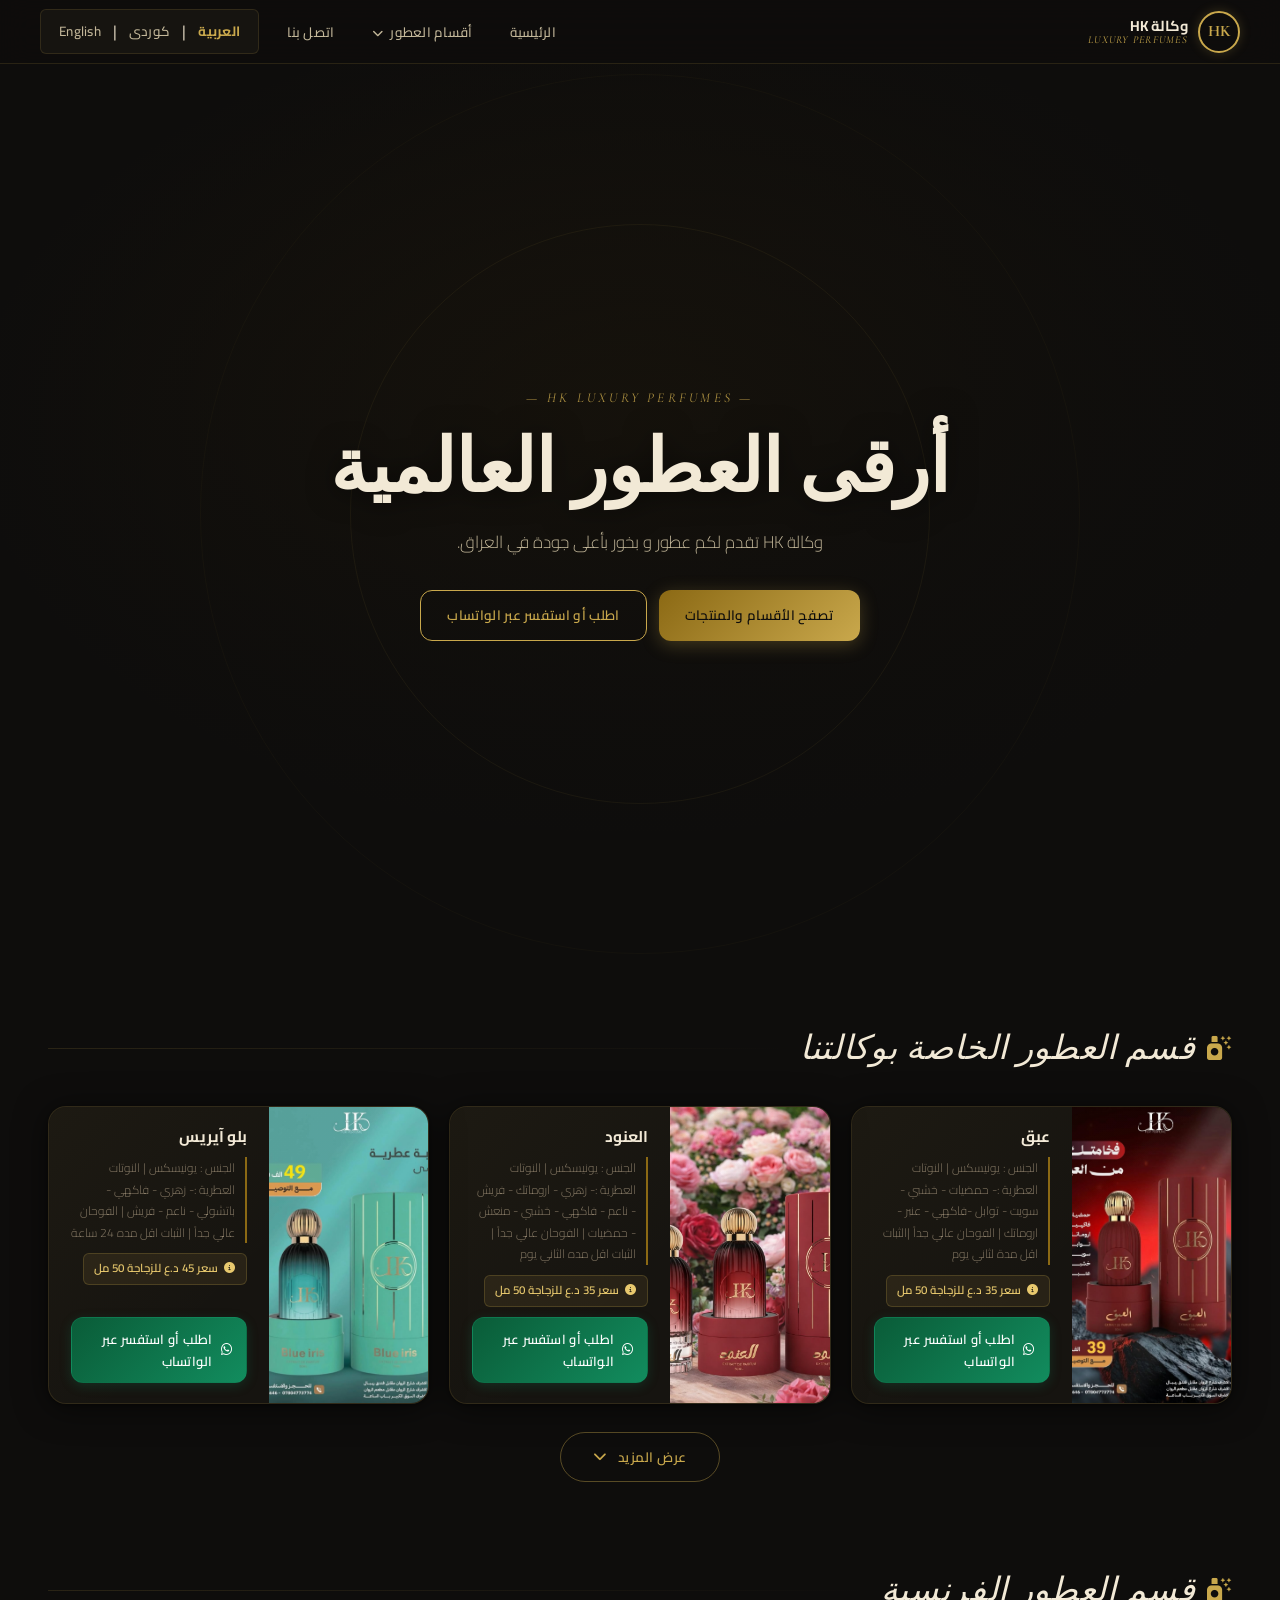
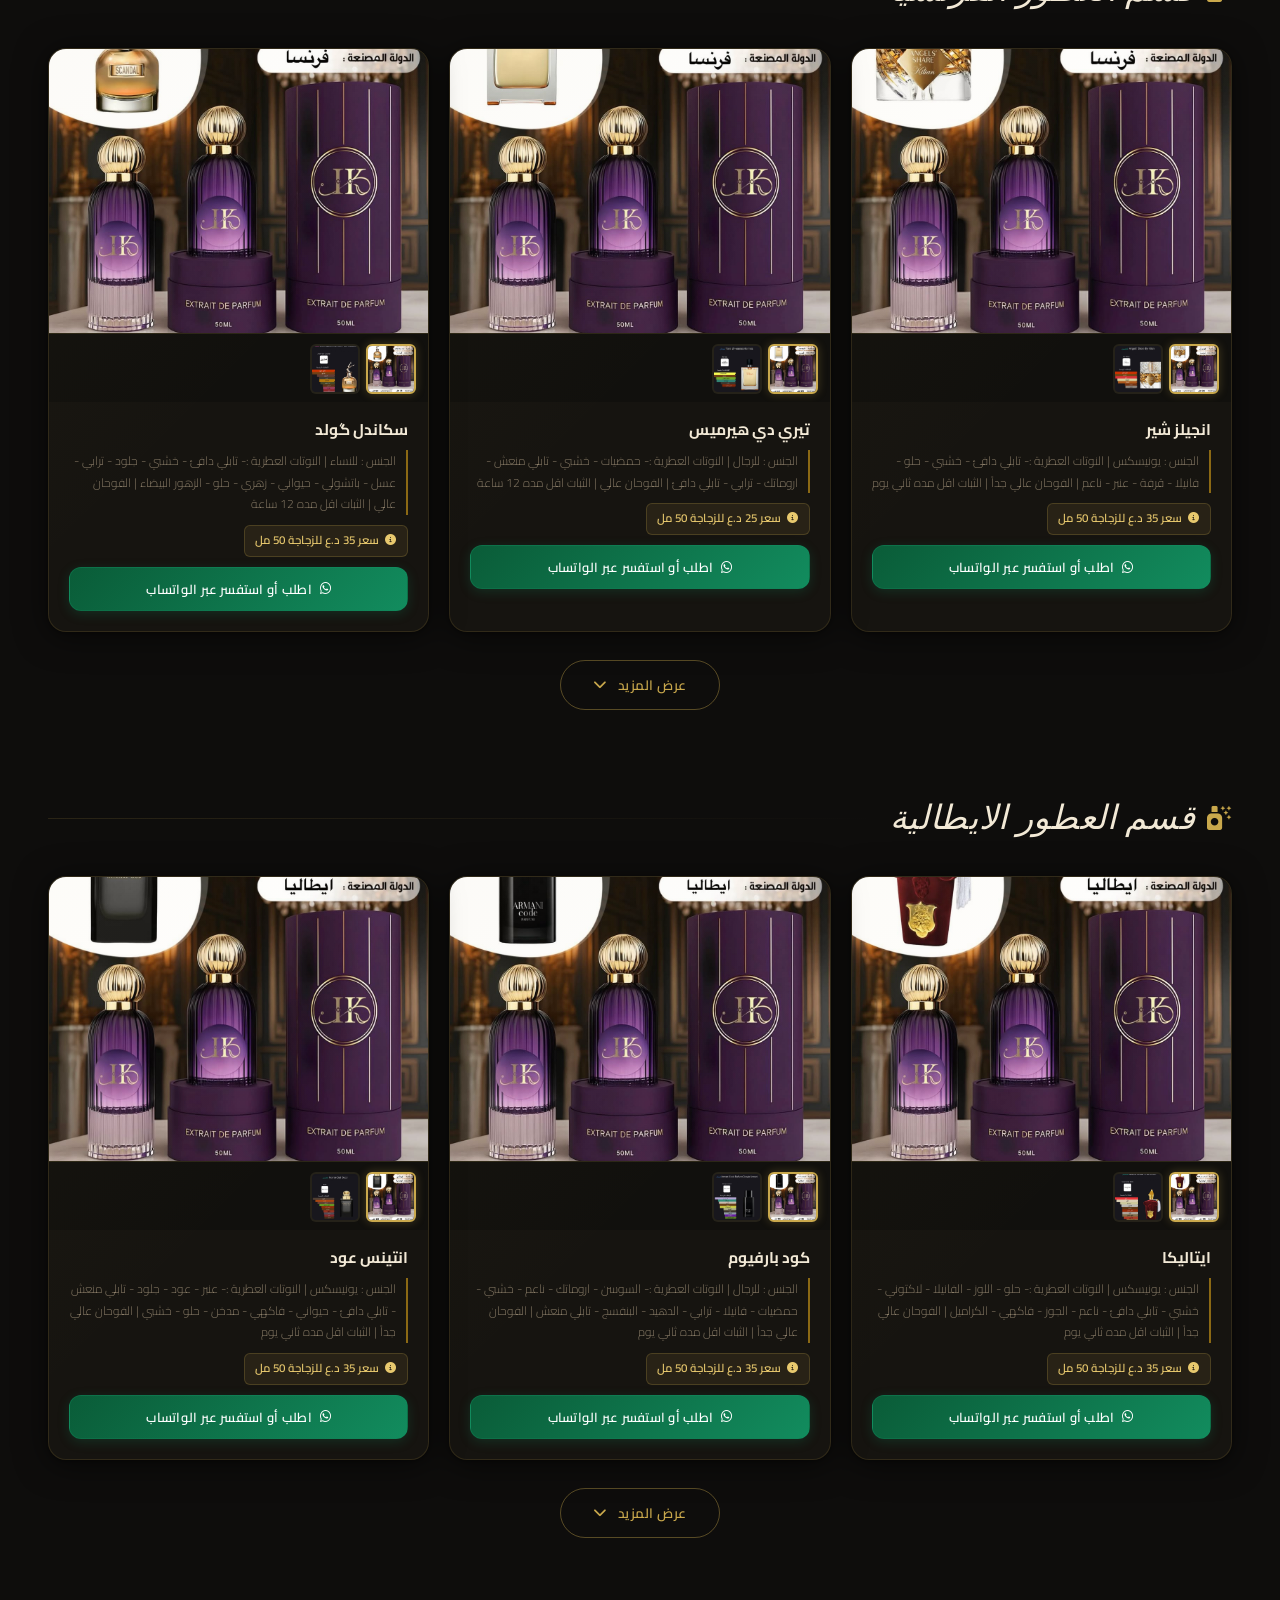
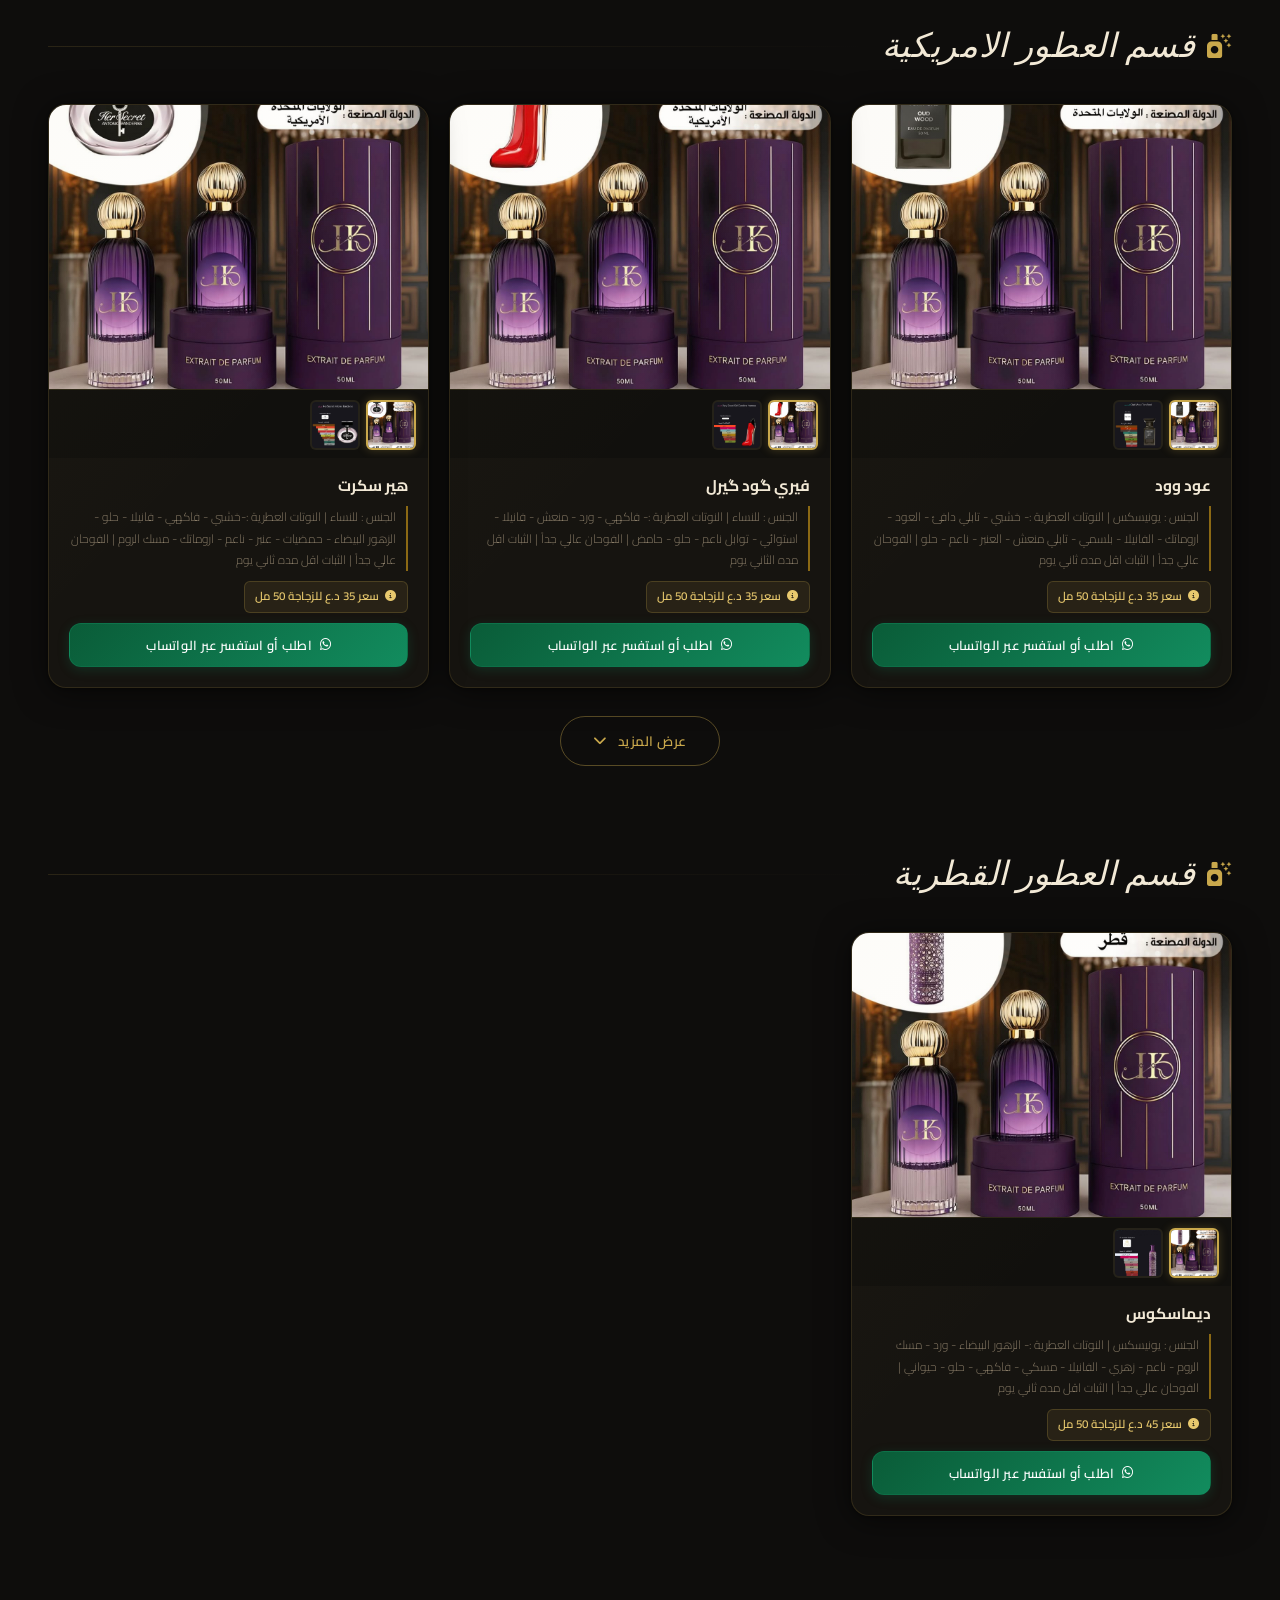
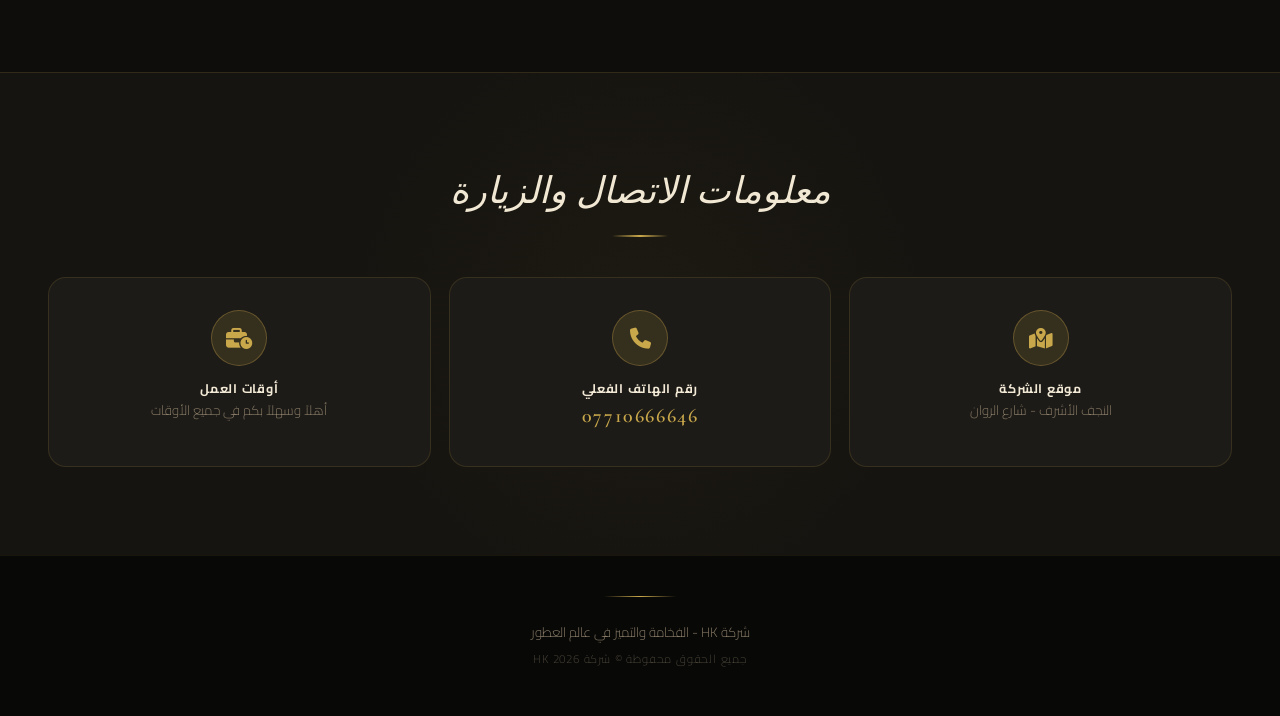
<file: index.html>
<!DOCTYPE html>
<html lang="ar" dir="rtl">
<head>
    <meta charset="UTF-8">
    <meta name="viewport" content="width=device-width, initial-scale=1.0">
    <title id="pageTitle">HK</title>

    <!-- ===== منع التخزين المؤقت للمتصفح ===== -->
    <meta http-equiv="Cache-Control" content="no-cache, no-store, must-revalidate">
    <meta http-equiv="Pragma" content="no-cache">
    <meta http-equiv="Expires" content="0">

    <link rel="stylesheet" href="css/index.css">
    <link rel="stylesheet" href="https://cdnjs.cloudflare.com/ajax/libs/font-awesome/6.4.0/css/all.min.css">

    <style>
        /* ======================================================
           INLINE OVERRIDES — تعريفات تكمّل ملف index.css
           ====================================================== */

        /* --- Lightbox --- */
        .image-modal {
            display: none;
            position: fixed;
            z-index: 9999;
            inset: 0;
            background: rgba(8,8,7,0.97);
            justify-content: center;
            align-items: center;
            animation: fadeIn 0.2s ease-in-out;
            backdrop-filter: blur(8px);
            -webkit-backdrop-filter: blur(8px);
        }
        .modal-img {
            max-width: 88%;
            max-height: 86vh;
            border-radius: 12px;
            box-shadow: 0 0 60px rgba(201,168,76,0.15), 0 0 120px rgba(0,0,0,0.8);
            animation: zoomIn 0.22s cubic-bezier(0.34,1.56,0.64,1);
            user-select: none;
            object-fit: contain;
        }
        .close-btn {
            position: absolute;
            top: 18px;
            inset-inline-end: 22px;
            font-size: 42px;
            color: #c9a84c;
            cursor: pointer;
            font-weight: 300;
            transition: 0.2s;
            z-index: 10000;
            line-height: 1;
            opacity: 0.78;
        }
        .close-btn:hover { opacity: 1; transform: scale(1.2) rotate(90deg); }
        .modal-arrow {
            position: absolute;
            top: 50%;
            transform: translateY(-50%);
            background: rgba(0,0,0,0.5);
            border: 1.5px solid rgba(201,168,76,0.28);
            color: #c9a84c;
            width: 48px; height: 48px;
            border-radius: 50%;
            display: none;
            align-items: center;
            justify-content: center;
            font-size: 18px;
            cursor: pointer;
            transition: 0.28s;
            z-index: 10000;
            backdrop-filter: blur(4px);
        }
        .modal-arrow:hover { background: #c9a84c; color: #000; border-color: #c9a84c; }
        .left-arrow  { left: 28px; }
        .right-arrow { right: 28px; }
        @keyframes fadeIn { from{opacity:0} to{opacity:1} }
        @keyframes zoomIn { from{transform:scale(0.82);opacity:0} to{transform:scale(1);opacity:1} }

        /* --- Dropdown (desktop) --- */
        .dropdown { position: relative; display: inline-block; }
        .dropdown-content {
            display: none;
            position: absolute;
            top: calc(100% + 10px);
            inset-inline-start: 0;
            background: #1d1b17;
            min-width: 240px;
            box-shadow: 0 12px 40px rgba(0,0,0,0.65), 0 0 0 1px rgba(201,168,76,0.08);
            z-index: 9999;
            border-radius: 12px;
            overflow: hidden;
            border: 1px solid rgba(201,168,76,0.15);
            animation: dropdownIn 0.18s cubic-bezier(0.4,0,0.2,1);
        }
        @keyframes dropdownIn { from{opacity:0;transform:translateY(-6px)} to{opacity:1;transform:translateY(0)} }
        .dropdown-content a {
            color: #ddd3be;
            padding: 11px 16px;
            text-decoration: none;
            display: flex;
            align-items: center;
            font-size: 13.5px;
            transition: 0.16s;
            border-bottom: 1px solid rgba(255,255,255,0.04);
            position: relative;
        }
        .dropdown-content a::before {
            content:'';
            position:absolute;
            inset-inline-start:0;
            top:20%; height:60%;
            width:2px;
            background:#c9a84c;
            border-radius:1px;
            opacity:0;
            transition:opacity 0.2s;
        }
        .dropdown-content a:hover {
            background: rgba(201,168,76,0.14);
            color: #e8c96e;
            padding-inline-start: 22px;
        }
        .dropdown-content a:hover::before { opacity:1; }
        .dropdown:hover .dropdown-content,
        .dropdown.active .dropdown-content { display: block; }

        /* --- Show More / Less --- */
        .products-grid:not(.expanded) .product-card:nth-child(n+4) { display: none; }
        .show-more-box { text-align:center; margin-top:28px; width:100%; }
        .btn-show-more {
            background: transparent;
            color: #c9a84c;
            border: 1.5px solid rgba(201,168,76,0.4);
            padding: 11px 32px;
            font-size: 13.5px;
            font-weight: 600;
            border-radius: 28px;
            cursor: pointer;
            transition: 0.28s;
            display: inline-flex;
            align-items: center;
            gap: 10px;
            font-family: 'Cairo', sans-serif;
            letter-spacing: 0.04em;
        }
        .btn-show-more:hover {
            background: rgba(201,168,76,0.14);
            border-color: #c9a84c;
            box-shadow: 0 0 20px rgba(201,168,76,0.18);
            transform: scale(1.04);
        }

        /* --- Single-image card (horizontal) --- */
        .product-card.single-image {
            display: flex;
            align-items: stretch;
            overflow: hidden;
        }
        [dir="rtl"] .product-card.single-image { flex-direction: row; }
        [dir="ltr"] .product-card.single-image { flex-direction: row-reverse; }
        .product-card.single-image .image-box {
            flex: 0 0 42%;
            max-width: 42%;
            min-height: 220px;
            overflow: hidden;
            position: relative;
        }
        .product-card.single-image .image-box .main-product-img {
            width: 100%; height: 100%;
            object-fit: cover;
            border-radius: 0;
            transition: transform 0.5s cubic-bezier(0.4,0,0.2,1);
        }
        .product-card.single-image:hover .image-box .main-product-img { transform: scale(1.07); }
        .product-card.single-image .card-details {
            flex: 1;
            display: flex;
            flex-direction: column;
            justify-content: center;
            padding: 20px 22px;
            gap: 10px;
            min-width: 0;
        }

        /* --- Multi-image card (vertical) --- */
        .product-card.multi-image { flex-direction: column; }
        .product-card.multi-image .image-box { width:100%; overflow:hidden; position:relative; }
        .product-card.multi-image .image-box .main-product-img {
            width:100%;
            aspect-ratio: 4/3;
            object-fit: cover;
            border-radius: 0;
            transition: transform 0.5s cubic-bezier(0.4,0,0.2,1);
        }
        .product-card.multi-image:hover .image-box .main-product-img { transform: scale(1.04); }
        .product-card.multi-image .card-details { padding: 18px 20px 20px; display:flex; flex-direction:column; gap:10px; }

        /* --- Thumbnails --- */
        .thumbnails-grid {
            display: flex; flex-wrap: wrap; gap: 6px;
            padding: 10px 12px 8px;
            background: rgba(0,0,0,0.22);
            border-top: 1px solid rgba(201,168,76,0.15);
        }
        .thumb-img {
            width:50px; height:50px;
            object-fit:cover;
            border-radius:6px;
            border:2px solid transparent;
            cursor:pointer;
            transition:0.16s;
        }
        .thumb-img:hover, .thumb-img.active-thumb {
            border-color:#c9a84c;
            box-shadow:0 0 10px rgba(201,168,76,0.28);
        }
        .image-box img { cursor:pointer; }

        /* --- Mobile: 768px --- */
        @media (max-width: 768px) {
            .modal-arrow { width:38px; height:38px; font-size:15px; }
            .left-arrow  { left:10px; }
            .right-arrow { right:10px; }
            .modal-img   { max-width:94%; max-height:82vh; }

            .product-card.single-image { flex-direction: column !important; }
            .product-card.single-image .image-box {
                flex:unset; max-width:100%; width:100%;
                min-height:180px; max-height:220px;
            }
            .product-card.single-image .card-details { padding:16px 14px; }
        }

        /* --- Mobile: 540px (contact cards horizontal) --- */
        @media (max-width: 540px) {
            .contact-card {
                flex-direction: row !important;
                text-align: start !important;
                padding: 1.1rem 1.2rem !important;
                gap: 16px !important;
                align-items: center !important;
            }
            .contact-card .icon-box { flex-shrink:0; width:46px!important; height:46px!important; font-size:18px!important; }
            .contact-card h3 { font-size:11.5px!important; margin-bottom:2px; }
            .contact-card p  { font-size:13px!important; }
            .contact-card .phone-num { font-size:1.1rem!important; }
        }
    </style>
</head>

<body>

<!-- ========== NAVBAR ========== -->
<nav class="navbar" id="mainNav">
    <div class="nav-container">

        <div class="logo">
            <span class="logo-circle">HK</span>
            <div class="logo-text">
                <span class="brand-name">وكالة HK</span>
                <span class="brand-sub">Luxury Perfumes</span>
            </div>
        </div>

        <!-- Desktop nav links (hidden on mobile via CSS) -->
        <ul class="nav-links">
            <li><a href="#home" id="homeLink">الرئيسية</a></li>

            <li class="dropdown" id="navDropdown">
                <a href="#products" id="productsLink" onclick="toggleDropdown(event)">
                    أقسام العطور
                    <i class="fa-solid fa-chevron-down" style="font-size:10px; margin-inline-start:4px;"></i>
                </a>
                <div class="dropdown-content" id="dropdownContent"></div>
            </li>

            <li><a href="#contact" id="contactLink">اتصل بنا</a></li>

            <li class="lang-switcher" id="langSwitcher"></li>
        </ul>

        <!-- Hamburger button (mobile only) -->
        <button class="hamburger" id="hamburgerBtn" aria-label="القائمة" aria-expanded="false">
            <span></span>
            <span></span>
            <span></span>
        </button>

    </div>
</nav>

<!-- Mobile Drawer -->
<div class="mobile-drawer" id="mobileDrawer" role="dialog" aria-modal="true">
    <div class="drawer-backdrop" id="drawerBackdrop"></div>
    <div class="drawer-panel" id="drawerPanel">
        <a href="#home"     id="drawerHome"><i class="fa-solid fa-house"></i> <span>الرئيسية</span></a>
        <a href="#products" id="drawerProducts"><i class="fa-solid fa-spray-can-sparkles"></i> <span>أقسام العطور</span></a>
        <a href="#contact"  id="drawerContact"><i class="fa-solid fa-phone"></i> <span>اتصل بنا</span></a>
        <div class="drawer-divider"></div>
        <div class="drawer-lang" id="drawerLang"></div>
    </div>
</div>

<!-- ========== HERO ========== -->
<header id="home" class="hero-section">
    <div class="hero-overlay"></div>
    <div class="hero-content">
        <h1 id="heroTitle">أرقى العطور العالمية</h1>
        <p id="heroSub">وكالة HK تقدم لكم عطور و بخور بأعلى جودة في العراق.</p>
        <div class="hero-buttons">
            <a href="#products" class="btn-primary" id="btnBrowse">تصفح الأقسام والمنتجات</a>
            <a href="#"         class="btn-primary" id="btnOrder">اطلب أو استفسر عبر الواتساب</a>
        </div>
    </div>
</header>

<!-- ========== المنتجات ========== -->
<main class="container" id="products">
    <div id="sectionsContainer"></div>
</main>

<!-- ========== الاتصال ========== -->
<section id="contact" class="contact-section">
    <div class="container">
        <h2 class="contact-title" id="contactTitle">معلومات الاتصال والزيارة</h2>
        <span class="gold-line"></span>

        <div class="contact-grid">
            <div class="contact-card">
                <div class="icon-box"><i class="fa-solid fa-map-location-dot"></i></div>
                <div>
                    <h3 id="addressLabel">موقع الشركة</h3>
                    <p id="officeLocation">النجف الأشرف - شارع الروان</p>
                </div>
            </div>

            <div class="contact-card">
                <div class="icon-box"><i class="fa-solid fa-phone"></i></div>
                <div>
                    <h3 id="phoneLabel">رقم الهاتف الفعلي</h3>
                    <p class="phone-num" id="officePhone">07710666646</p>
                </div>
            </div>

            <div class="contact-card">
                <div class="icon-box"><i class="fa-solid fa-business-time"></i></div>
                <div>
                    <h3 id="hoursLabel">أوقات العمل</h3>
                    <p id="hoursVal">أهلاً وسهلاً بكم في جميع الأوقات</p>
                </div>
            </div>
        </div>
    </div>
</section>

<!-- ========== FOOTER ========== -->
<footer class="main-footer">
    <p id="footerText">شركة HK - الفخامة والتميز في عالم العطور</p>
    <p class="copyright">جميع الحقوق محفوظة © شركة HK 2026</p>
</footer>

<!-- ========== IMAGE MODAL ========== -->
<div id="imageModal" class="image-modal">
    <span class="close-btn" id="closeModalBtn">&times;</span>
    <button id="modalPrevBtn" class="modal-arrow left-arrow"><i class="fa-solid fa-chevron-left"></i></button>
    <img class="modal-img" id="modalImg" alt="معاينة الصورة">
    <button id="modalNextBtn" class="modal-arrow right-arrow"><i class="fa-solid fa-chevron-right"></i></button>
</div>


<!-- ========== JavaScript: Lightbox + Dropdown + Show More ========== -->
<script>
/* ── Modal ── */
let currentModalImages = [];
let currentModalIndex  = 0;

function updateModalView() {
    document.getElementById("modalImg").src = currentModalImages[currentModalIndex];
    const multi = currentModalImages.length > 1;
    document.getElementById("modalPrevBtn").style.display = multi ? "flex" : "none";
    document.getElementById("modalNextBtn").style.display = multi ? "flex" : "none";
}

function navModalImage(dir) {
    currentModalIndex = (currentModalIndex + dir + currentModalImages.length) % currentModalImages.length;
    const img = document.getElementById("modalImg");
    img.style.animation = 'none'; img.offsetHeight;
    img.style.animation = 'zoomIn 0.2s ease-in-out';
    updateModalView();
}

function closeImage() {
    document.getElementById("imageModal").style.display = "none";
    document.body.style.overflow = '';
}

/* ── Dropdown ── */
function toggleDropdown(e) {
    e.preventDefault(); e.stopPropagation();
    document.getElementById("navDropdown").classList.toggle("active");
}
function closeDropdown() {
    document.getElementById("navDropdown").classList.remove("active");
}

/* ── Delegated events ── */
document.addEventListener('click', function(e) {
    /* Thumbnail click */
    if (e.target.classList.contains('thumb-img')) {
        const card = e.target.closest('.product-card');
        if (card) {
            card.querySelector('.main-product-img').src = e.target.src;
            card.querySelectorAll('.thumb-img').forEach(t => t.classList.remove('active-thumb'));
            e.target.classList.add('active-thumb');
        }
    }

    /* Open lightbox */
    if (e.target.classList.contains('main-product-img')) {
        const card  = e.target.closest('.product-card');
        const thumbs = card.querySelectorAll('.thumb-img');
        currentModalImages = thumbs.length > 0
            ? Array.from(thumbs).map(t => t.src)
            : [e.target.src];
        currentModalIndex = currentModalImages.indexOf(e.target.src);
        if (currentModalIndex === -1) currentModalIndex = 0;
        updateModalView();
        document.getElementById("imageModal").style.display = "flex";
        document.body.style.overflow = 'hidden';
    }

    /* Show more / less */
    const btn = e.target.classList.contains('btn-show-more')
        ? e.target : e.target.closest('.btn-show-more');
    if (btn) {
        const grid = btn.closest('.decor-section')?.querySelector('.products-grid');
        if (!grid) return;
        grid.classList.toggle('expanded');
        const lang = document.documentElement.lang;
        const isAr = lang === 'ar', isKu = lang === 'ku';
        btn.innerHTML = grid.classList.contains('expanded')
            ? (isAr ? 'عرض أقل' : isKu ? 'بینینی کەمتر' : 'Show Less') + ' <i class="fa-solid fa-chevron-up"></i>'
            : (isAr ? 'عرض المزيد' : isKu ? 'بینینی زیاتر' : 'Show More') + ' <i class="fa-solid fa-chevron-down"></i>';
        if (!grid.classList.contains('expanded'))
            btn.closest('.decor-section').scrollIntoView({ behavior: 'smooth' });
    }

    /* Close dropdown */
    const dd = document.getElementById("navDropdown");
    if (dd && !dd.contains(e.target)) dd.classList.remove("active");
});

/* ── Modal events ── */
document.getElementById("closeModalBtn").addEventListener("click", closeImage);
document.getElementById("imageModal").addEventListener("click", e => { if (e.target === e.currentTarget) closeImage(); });
document.getElementById("modalPrevBtn").addEventListener("click", () => navModalImage(-1));
document.getElementById("modalNextBtn").addEventListener("click", () => navModalImage(1));
document.addEventListener('keydown', e => {
    const m = document.getElementById("imageModal");
    if (m?.style.display === "flex") {
        if (e.key === "ArrowLeft")  navModalImage(-1);
        if (e.key === "ArrowRight") navModalImage(1);
        if (e.key === "Escape")     closeImage();
    }
});

/* ── Touch swipe for modal ── */
(function () {
    const modal = document.getElementById("imageModal");
    let sx = 0;
    modal.addEventListener('touchstart', e => { sx = e.changedTouches[0].screenX; }, { passive: true });
    modal.addEventListener('touchend',   e => {
        const diff = sx - e.changedTouches[0].screenX;
        if (Math.abs(diff) >= 30) navModalImage(diff > 0 ? 1 : -1);
    }, { passive: true });
})();
</script>

<!-- ملف البيانات الرئيسي -->
<!-- ⚠️ عند تعديل js/index.js، قم بزيادة رقم الإصدارة (v=1 → v=2 ...) -->
<script src="js/index.js?v=1"></script>

<!-- ========== Hamburger + Drawer + Scroll Shrink + WhatsApp + Version Check ========== -->
<script>
(function () {
    /* ── كشف الإصدارة الجديدة (إجبار الزوار القدامى على التحديث) ── */
    const appVersion = "1";   // غيّره مع كل تحديث لـ index.js
    if (localStorage.getItem("hk_app_version") !== appVersion) {
        localStorage.setItem("hk_app_version", appVersion);
        window.location.reload(true);
    }

    /* ── Hamburger ── */
    const btn      = document.getElementById('hamburgerBtn');
    const drawer   = document.getElementById('mobileDrawer');
    const backdrop = document.getElementById('drawerBackdrop');
    const nav      = document.getElementById('mainNav');

    function openDrawer() {
        btn.classList.add('is-open');
        drawer.classList.add('is-open');
        document.body.classList.add('menu-open');
        btn.setAttribute('aria-expanded', 'true');
    }
    function closeDrawer() {
        btn.classList.remove('is-open');
        drawer.classList.remove('is-open');
        document.body.classList.remove('menu-open');
        btn.setAttribute('aria-expanded', 'false');
    }

    btn.addEventListener('click', e => {
        e.stopPropagation();
        drawer.classList.contains('is-open') ? closeDrawer() : openDrawer();
    });
    backdrop.addEventListener('click', closeDrawer);
    document.getElementById('drawerPanel').addEventListener('click', e => {
        if (e.target.tagName === 'A' || e.target.closest('a')) closeDrawer();
    });
    document.addEventListener('keydown', e => { if (e.key === 'Escape') closeDrawer(); });

    /* ── Scroll shrink ── */
    window.addEventListener('scroll', () => {
        nav.classList.toggle('scrolled', window.scrollY > 40);
    }, { passive: true });

    /* ── Sync drawer text after index.js fills content ── */
    document.addEventListener('DOMContentLoaded', function () {
        setTimeout(function () {
            const lang = document.documentElement.lang || 'ar';
            if (typeof multilingualData === 'undefined') return;
            const c = multilingualData[lang];
            if (!c) return;

            const dHome     = document.getElementById('drawerHome');
            const dProducts = document.getElementById('drawerProducts');
            const dContact  = document.getElementById('drawerContact');
            const dLang     = document.getElementById('drawerLang');

            if (dHome)     dHome.querySelector('span').textContent     = c.home;
            if (dProducts) dProducts.querySelector('span').textContent = c.products;
            if (dContact)  dContact.querySelector('span').textContent  = c.contact;

            if (dLang) {
                const langs = [
                    { code:'ar', label:'العربية' },
                    { code:'ku', label:'کوردی'   },
                    { code:'en', label:'English'  }
                ];
                dLang.innerHTML = '';
                langs.forEach(l => {
                    const a = document.createElement('a');
                    a.href = '?lang=' + l.code;
                    a.textContent = l.label;
                    if (l.code === lang) a.classList.add('active-lang');
                    a.addEventListener('click', e => {
                        e.preventDefault();
                        if (typeof changeLanguage === 'function') changeLanguage(l.code);
                    });
                    dLang.appendChild(a);
                });
            }
        }, 0);
    });

    /* ── Scroll restore + WhatsApp ── */
    history.scrollRestoration = 'manual';
    window.addEventListener('load', () => window.scrollTo(0, 0));

    document.addEventListener('DOMContentLoaded', function () {
        const phone  = '07710666646';
        const btnOrd = document.getElementById('btnOrder');
        if (btnOrd) btnOrd.href = 'https://wa.me/964' + phone.slice(1);
    });
})();
</script>

</body>
</html>
</file>
<file: css/index.css>
/* ================================================================
   HK PERFUMES — index.css  (Mobile-First Responsive Rebuild)
   ================================================================ */

@import url('https://fonts.googleapis.com/css2?family=Cormorant+Garamond:ital,wght@0,300;0,400;0,600;0,700;1,300;1,400&family=Cairo:wght@300;400;500;600;700&display=swap');

/* ============================================================
   DESIGN TOKENS
   ============================================================ */
:root {
  --clr-bg:           #0e0d0c;
  --clr-surface:      #161410;
  --clr-surface-2:    #1d1b17;
  --clr-surface-3:    #252219;
  --clr-gold:         #c9a84c;
  --clr-gold-light:   #e8c96e;
  --clr-gold-dark:    #8b6914;
  --clr-gold-muted:   rgba(201,168,76,0.14);
  --clr-amber:        #b07d2a;
  --clr-cream:        #f2e9d6;
  --clr-cream-dim:    #c4b89a;
  --clr-text:         #ddd3be;
  --clr-text-muted:   #8a7d68;
  --clr-border:       rgba(201,168,76,0.15);
  --clr-border-hover: rgba(201,168,76,0.50);

  --font-display: 'Cormorant Garamond', 'Georgia', serif;
  --font-body:    'Cairo', 'Segoe UI', sans-serif;

  --radius-sm: 6px;
  --radius-md: 12px;
  --radius-lg: 18px;
  --radius-xl: 28px;

  --shadow-card:    0 4px 32px rgba(0,0,0,0.55), 0 1px 4px rgba(0,0,0,0.4);
  --shadow-glow:    0 0 24px rgba(201,168,76,0.14);
  --shadow-glow-lg: 0 0 60px rgba(201,168,76,0.20);

  --transition:      all 0.28s cubic-bezier(0.4,0,0.2,1);
  --transition-fast: all 0.16s cubic-bezier(0.4,0,0.2,1);

  /* Navbar height tokens — easy to change in one place */
  --nav-h:        64px;
  --nav-h-scroll: 56px;
}


/* ============================================================
   RESET & BASE
   ============================================================ */
*, *::before, *::after { box-sizing: border-box; margin: 0; padding: 0; }

html { scroll-behavior: smooth; font-size: 16px; }

body {
  background-color: var(--clr-bg);
  color: var(--clr-text);
  font-family: var(--font-body);
  font-weight: 400;
  line-height: 1.7;
  overflow-x: hidden;
  -webkit-font-smoothing: antialiased;
  -moz-osx-font-smoothing: grayscale;
}

/* Grain overlay */
body::before {
  content: '';
  position: fixed;
  inset: 0;
  background-image: url("data:image/svg+xml,%3Csvg xmlns='http://www.w3.org/2000/svg' width='300' height='300'%3E%3Cfilter id='n'%3E%3CfeTurbulence type='fractalNoise' baseFrequency='0.85' numOctaves='4' stitchTiles='stitch'/%3E%3CfeColorMatrix type='saturate' values='0'/%3E%3C/filter%3E%3Crect width='300' height='300' filter='url(%23n)' opacity='0.035'/%3E%3C/svg%3E");
  pointer-events: none;
  z-index: 0;
  opacity: 0.55;
}

img  { max-width: 100%; display: block; }
a    { color: inherit; text-decoration: none; }
ul   { list-style: none; }

/* Prevent body scroll when mobile menu is open */
body.menu-open { overflow: hidden; }


/* ============================================================
   SCROLLBAR
   ============================================================ */
::-webkit-scrollbar              { width: 5px; }
::-webkit-scrollbar-track        { background: var(--clr-bg); }
::-webkit-scrollbar-thumb        { background: var(--clr-gold-dark); border-radius: 3px; }
::-webkit-scrollbar-thumb:hover  { background: var(--clr-gold); }


/* ============================================================
   UTILITY
   ============================================================ */
.container {
  max-width: 1280px;
  margin-inline: auto;
  padding-inline: clamp(1rem, 5vw, 3rem);
}

.gold-line {
  display: block;
  width: 56px;
  height: 2px;
  background: linear-gradient(90deg, transparent, var(--clr-gold), transparent);
  margin: 0 auto 1.5rem;
}


/* ============================================================
   INTRO SPLASH — "HK" Gold Reveal on Page Load
   Pure CSS, no JS required: shows once, then fades itself out
   and stops blocking clicks automatically.
   ============================================================ */
.intro-splash {
  position: fixed;
  inset: 0;
  z-index: 10000;
  display: flex;
  align-items: center;
  justify-content: center;
  background: var(--clr-bg);
  animation: introHide 0.55s ease 5s forwards;
}

.intro-splash-inner {
  display: flex;
  flex-direction: column;
  align-items: center;
  animation: introTextIn 0.6s cubic-bezier(0.4,0,0.2,1) both;
}

.intro-splash-text {
  font-family: var(--font-display);
  font-size: clamp(3.2rem, 16vw, 6.5rem);
  font-weight: 700;
  letter-spacing: 0.06em;
  color: var(--clr-gold-light);
  text-shadow: 0 0 50px rgba(201,168,76,0.45), 0 0 18px rgba(201,168,76,0.55);
  line-height: 1;
}

.intro-splash-line {
  display: block;
  width: 0;
  height: 1.5px;
  margin-top: 14px;
  background: linear-gradient(90deg, transparent, var(--clr-gold), transparent);
  animation: introLineGrow 0.4s ease 0.35s forwards;
}

@keyframes introTextIn {
  from { opacity: 0; transform: scale(0.85); letter-spacing: 0.3em; }
  to   { opacity: 1; transform: scale(1); letter-spacing: 0.06em; }
}

@keyframes introLineGrow {
  to { width: 90px; }
}

@keyframes introHide {
  to { opacity: 0; visibility: hidden; }
}


/* ============================================================
   NAVBAR
   ============================================================ */
.navbar {
  position: sticky;
  top: 0;
  z-index: 1000;
  height: var(--nav-h);
  background: rgba(14,13,12,0.94);
  backdrop-filter: blur(16px) saturate(1.8);
  -webkit-backdrop-filter: blur(16px) saturate(1.8);
  border-bottom: 1px solid var(--clr-border);
  transition: height 0.3s ease, box-shadow 0.3s ease;
}

.navbar.scrolled {
  height: var(--nav-h-scroll);
  box-shadow: 0 4px 30px rgba(0,0,0,0.55);
}

.nav-container {
  display: flex;
  align-items: center;
  justify-content: space-between;
  height: 100%;
  padding-inline: clamp(1rem, 4vw, 2.5rem);
  max-width: 1280px;
  margin-inline: auto;
  gap: 12px;
}

/* ── Logo ── */
.logo {
  display: flex;
  align-items: center;
  gap: 10px;
  flex-shrink: 0;
  cursor: default;
  z-index: 1101;
}

.logo-circle {
  width: 42px;
  height: 42px;
  border-radius: 50%;
  border: 2px solid var(--clr-gold);
  display: flex;
  align-items: center;
  justify-content: center;
  font-family: var(--font-display);
  font-size: 16px;
  font-weight: 700;
  color: var(--clr-gold);
  letter-spacing: 0.03em;
  box-shadow: 0 0 12px rgba(201,168,76,0.22);
  transition: var(--transition);
  flex-shrink: 0;
}

.logo-text {
  display: flex;
  flex-direction: column;
  line-height: 1.2;
}

.brand-name {
  font-family: var(--font-body);
  font-weight: 700;
  font-size: 14.5px;
  color: var(--clr-cream);
  white-space: nowrap;
}

.brand-sub {
  font-family: var(--font-display);
  font-size: 10.5px;
  font-style: italic;
  color: var(--clr-gold);
  letter-spacing: 0.12em;
  text-transform: uppercase;
  white-space: nowrap;
}

/* ── Desktop Nav Links ── */
.nav-links {
  display: flex;
  align-items: center;
  gap: clamp(2px, 1.5vw, 20px);
  flex-wrap: nowrap;
}

.nav-links > li > a {
  font-size: 13.5px;
  font-weight: 500;
  color: var(--clr-cream-dim);
  padding: 6px 9px;
  border-radius: var(--radius-sm);
  position: relative;
  white-space: nowrap;
  transition: var(--transition-fast);
  letter-spacing: 0.02em;
}

.nav-links > li > a::after {
  content: '';
  position: absolute;
  bottom: 2px;
  inset-inline-start: 9px;
  width: 0;
  height: 1.5px;
  background: var(--clr-gold);
  transition: width 0.25s ease;
  border-radius: 1px;
}

.nav-links > li > a:hover       { color: var(--clr-gold-light); }
.nav-links > li > a:hover::after { width: calc(100% - 18px); }

/* ── Lang Switcher (inside nav-links) ── */
.lang-switcher {
  display: flex;
  align-items: center;
  gap: 3px;
  border: 1px solid var(--clr-border);
  border-radius: var(--radius-sm);
  padding: 4px 9px;
  background: var(--clr-surface);
  transition: var(--transition);
  white-space: nowrap;
}

.lang-switcher:hover {
  border-color: var(--clr-border-hover);
  background: var(--clr-surface-2);
}

.lang-switcher a {
  color: var(--clr-text-muted);
  font-size: 11.5px;
  font-weight: 500;
  padding: 2px 4px;
  border-radius: 3px;
  transition: var(--transition-fast);
  cursor: pointer;
}

.lang-switcher a:hover        { color: var(--clr-gold); }
.lang-switcher a.active-lang  { color: var(--clr-gold); font-weight: 700; }

/* ── Hamburger Button (hidden on desktop) ── */
.hamburger {
  display: none;
  flex-direction: column;
  justify-content: center;
  align-items: center;
  gap: 5px;
  width: 40px;
  height: 40px;
  background: transparent;
  border: 1px solid var(--clr-border);
  border-radius: var(--radius-sm);
  cursor: pointer;
  z-index: 1101;
  transition: var(--transition-fast);
  padding: 0;
  flex-shrink: 0;
}

.hamburger:hover {
  border-color: var(--clr-gold);
  background: var(--clr-gold-muted);
}

.hamburger span {
  display: block;
  width: 20px;
  height: 1.5px;
  background: var(--clr-gold);
  border-radius: 2px;
  transition: var(--transition-fast);
  transform-origin: center;
}

/* Animated X state */
.hamburger.is-open span:nth-child(1) { transform: translateY(6.5px) rotate(45deg); }
.hamburger.is-open span:nth-child(2) { opacity: 0; transform: scaleX(0); }
.hamburger.is-open span:nth-child(3) { transform: translateY(-6.5px) rotate(-45deg); }

/* ── Mobile Drawer ── */
.mobile-drawer {
  display: none;
  position: fixed;
  inset: 0;
  z-index: 1100;
  pointer-events: none;
}

.mobile-drawer.is-open {
  pointer-events: auto;
}

/* Backdrop */
.drawer-backdrop {
  position: absolute;
  inset: 0;
  background: rgba(8,7,6,0.72);
  backdrop-filter: blur(4px);
  -webkit-backdrop-filter: blur(4px);
  opacity: 0;
  transition: opacity 0.3s ease;
}

.mobile-drawer.is-open .drawer-backdrop {
  opacity: 1;
}

/* Panel */
.drawer-panel {
  position: absolute;
  top: 0;
  inset-inline-end: -100%;
  width: min(300px, 85vw);
  height: 100%;
  background: var(--clr-surface);
  border-inline-start: 1px solid var(--clr-border);
  display: flex;
  flex-direction: column;
  padding: calc(var(--nav-h) + 1.5rem) 1.5rem 2rem;
  gap: 6px;
  overflow-y: auto;
  transition: inset-inline-end 0.35s cubic-bezier(0.4,0,0.2,1);
  box-shadow: -8px 0 40px rgba(0,0,0,0.5);
}

.mobile-drawer.is-open .drawer-panel {
  inset-inline-end: 0;
}

/* LTR flip */
[dir="ltr"] .drawer-panel {
  inset-inline-end: auto;
  inset-inline-start: -100%;
  border-inline-start: none;
  border-inline-end: 1px solid var(--clr-border);
}

[dir="ltr"] .mobile-drawer.is-open .drawer-panel {
  inset-inline-start: 0;
}

.drawer-panel a {
  display: flex;
  align-items: center;
  gap: 12px;
  padding: 13px 14px;
  font-size: 15px;
  font-weight: 500;
  color: var(--clr-text);
  border-radius: var(--radius-md);
  border: 1px solid transparent;
  transition: var(--transition-fast);
}

.drawer-panel a:hover,
.drawer-panel a:active {
  background: var(--clr-gold-muted);
  color: var(--clr-gold-light);
  border-color: var(--clr-border);
}

.drawer-divider {
  height: 1px;
  background: var(--clr-border);
  margin: 8px 0;
}

/* Lang switcher inside drawer */
.drawer-lang {
  display: flex;
  gap: 8px;
  margin-top: 4px;
  padding: 12px 14px;
  background: var(--clr-surface-2);
  border-radius: var(--radius-md);
  border: 1px solid var(--clr-border);
}

.drawer-lang a {
  flex: 1;
  text-align: center;
  padding: 7px 4px !important;
  font-size: 13px !important;
  border-radius: var(--radius-sm) !important;
  border: 1px solid var(--clr-border) !important;
  background: transparent;
  justify-content: center !important;
}

.drawer-lang a.active-lang {
  color: var(--clr-gold) !important;
  border-color: rgba(201,168,76,0.45) !important;
  background: var(--clr-gold-muted) !important;
  font-weight: 700 !important;
}


/* ============================================================
   DROPDOWN (desktop only)
   ============================================================ */
.dropdown { position: relative; }

.dropdown-content {
  display: none;
  position: absolute;
  top: calc(100% + 10px);
  inset-inline-start: 0;
  background: var(--clr-surface-2);
  min-width: 240px;
  border: 1px solid var(--clr-border);
  border-radius: var(--radius-md);
  box-shadow: 0 14px 44px rgba(0,0,0,0.65), 0 0 0 1px rgba(201,168,76,0.07);
  overflow: hidden;
  z-index: 9999;
  animation: dropdownIn 0.18s cubic-bezier(0.4,0,0.2,1);
}

@keyframes dropdownIn {
  from { opacity: 0; transform: translateY(-6px); }
  to   { opacity: 1; transform: translateY(0); }
}

.dropdown-content a {
  display: flex;
  align-items: center;
  gap: 10px;
  color: var(--clr-text);
  padding: 11px 16px;
  font-size: 13.5px;
  border-bottom: 1px solid rgba(255,255,255,0.04);
  transition: var(--transition-fast);
  position: relative;
}

.dropdown-content a::before {
  content: '';
  position: absolute;
  inset-inline-start: 0;
  top: 20%; height: 60%;
  width: 2px;
  background: var(--clr-gold);
  border-radius: 1px;
  opacity: 0;
  transition: opacity 0.2s;
}

.dropdown-content a:hover {
  background: var(--clr-gold-muted);
  color: var(--clr-gold-light);
  padding-inline-start: 22px;
}

.dropdown-content a:hover::before { opacity: 1; }

.dropdown:hover .dropdown-content,
.dropdown.active .dropdown-content { display: block; }


/* ============================================================
   HERO
   ============================================================ */
.hero-section {
  position: relative;
  min-height: 100svh;
  display: flex;
  align-items: center;
  justify-content: center;
  text-align: center;
  overflow: hidden;
  background:
    linear-gradient(160deg, rgba(14,13,12,0.5) 0%, rgba(14,13,12,0.85) 60%, rgba(14,13,12,0.97) 100%),
    radial-gradient(ellipse 80% 70% at 50% 40%, #2a1f0a 0%, #0e0d0c 65%);
}

.hero-section::before,
.hero-section::after {
  content: '';
  position: absolute;
  border-radius: 50%;
  border: 1px solid rgba(201,168,76,0.07);
  animation: ringPulse 8s ease-in-out infinite;
  pointer-events: none;
}

.hero-section::before { width: 580px; height: 580px; top: 50%; left: 50%; transform: translate(-50%,-50%); }
.hero-section::after  { width: 880px; height: 880px; top: 50%; left: 50%; transform: translate(-50%,-50%); animation-delay: 2.5s; border-color: rgba(201,168,76,0.035); }

@keyframes ringPulse {
  0%,100% { opacity: 0.5; transform: translate(-50%,-50%) scale(1); }
  50%      { opacity: 1;   transform: translate(-50%,-50%) scale(1.04); }
}

.hero-overlay { display: none; }

.hero-content {
  position: relative;
  z-index: 2;
  width: 100%;
  max-width: 740px;
  padding: 0 clamp(1.25rem, 6vw, 3rem);
  animation: heroReveal 1.1s cubic-bezier(0.4,0,0.2,1) both;
}

@keyframes heroReveal {
  from { opacity: 0; transform: translateY(28px); }
  to   { opacity: 1; transform: translateY(0); }
}

.hero-overline {
  display: block;
  font-family: var(--font-display);
  font-style: italic;
  font-size: clamp(11px, 2vw, 13.5px);
  letter-spacing: 0.24em;
  color: var(--clr-gold);
  margin-bottom: 1.1rem;
  opacity: 0.85;
  text-transform: uppercase;
}

/* If overline is not in HTML, use ::before */
.hero-content:not(:has(.hero-overline))::before {
  content: '— HK Luxury Perfumes —';
  display: block;
  font-family: var(--font-display);
  font-style: italic;
  font-size: clamp(11px, 2vw, 13.5px);
  letter-spacing: 0.24em;
  color: var(--clr-gold);
  margin-bottom: 1.1rem;
  opacity: 0.85;
  text-transform: uppercase;
}

.hero-content h1 {
  font-family: var(--font-display);
  font-size: clamp(2.1rem, 6.5vw, 4.6rem);
  font-weight: 600;
  line-height: 1.14;
  color: var(--clr-cream);
  letter-spacing: -0.01em;
  margin-bottom: 1rem;
  text-shadow: 0 2px 28px rgba(0,0,0,0.55);
}

.hero-content p {
  font-size: clamp(14px, 2vw, 17px);
  color: var(--clr-cream-dim);
  max-width: 520px;
  margin-inline: auto;
  margin-bottom: 2rem;
  line-height: 1.85;
  font-weight: 300;
}

.hero-divider {
  width: 36px;
  height: 1px;
  background: linear-gradient(90deg, transparent, var(--clr-gold), transparent);
  margin: 0 auto 1.1rem;
}

.hero-buttons {
  display: flex;
  gap: 12px;
  justify-content: center;
  flex-wrap: wrap;
}


/* ============================================================
   BUTTONS
   ============================================================ */
.btn-primary {
  display: inline-flex;
  align-items: center;
  justify-content: center;
  gap: 8px;
  padding: 13px 26px;
  border-radius: var(--radius-md);
  font-family: var(--font-body);
  font-size: 13.5px;
  font-weight: 600;
  cursor: pointer;
  transition: var(--transition);
  white-space: nowrap;
  letter-spacing: 0.025em;
  border: none;
  text-decoration: none;
}

#btnBrowse {
  background: linear-gradient(135deg, var(--clr-gold-dark), var(--clr-gold));
  color: #0e0d0c;
  box-shadow: 0 4px 18px rgba(201,168,76,0.28);
}

#btnBrowse:hover {
  background: linear-gradient(135deg, var(--clr-gold), var(--clr-gold-light));
  box-shadow: 0 6px 30px rgba(201,168,76,0.48);
  transform: translateY(-2px);
}

#btnOrder {
  background: transparent;
  color: var(--clr-gold);
  border: 1.5px solid var(--clr-gold);
}

#btnOrder:hover {
  background: var(--clr-gold-muted);
  box-shadow: 0 0 18px rgba(201,168,76,0.18);
  transform: translateY(-2px);
}


/* ============================================================
   PRODUCTS AREA
   ============================================================ */
#products {
  padding-top: clamp(2rem, 5vw, 3.5rem);
  padding-bottom: clamp(2.5rem, 6vw, 5rem);
}

.decor-section {
  margin-bottom: clamp(3rem, 7vw, 5rem);
}

.section-title {
  font-family: var(--font-display);
  font-size: clamp(1.35rem, 3.5vw, 2.1rem);
  font-weight: 400;
  font-style: italic;
  color: var(--clr-cream);
  letter-spacing: 0.02em;
  margin-bottom: 1.8rem;
  display: flex;
  align-items: center;
  gap: 12px;
  flex-wrap: wrap;
}

.section-title i {
  color: var(--clr-gold);
  font-size: 0.72em;
  font-style: normal;
  flex-shrink: 0;
}

.section-title::after {
  content: '';
  flex: 1;
  min-width: 40px;
  height: 1px;
  background: linear-gradient(90deg, var(--clr-border), transparent);
}


/* ============================================================
   PRODUCTS GRID
   ============================================================ */
.products-grid {
  display: grid;
  grid-template-columns: repeat(auto-fill, minmax(min(100%, 340px), 1fr));
  gap: 20px;
}

/* Show more logic */
.products-grid:not(.expanded) .product-card:nth-child(n+4) { display: none; }


/* ============================================================
   PRODUCT CARD — BASE
   ============================================================ */
.product-card {
  background: var(--clr-surface);
  border: 1px solid var(--clr-border);
  border-radius: var(--radius-lg);
  overflow: hidden;
  box-shadow: var(--shadow-card);
  transition: var(--transition);
  position: relative;
}

.product-card::before {
  content: '';
  position: absolute;
  inset: 0;
  border-radius: var(--radius-lg);
  background: linear-gradient(135deg, rgba(201,168,76,0.04) 0%, transparent 55%);
  pointer-events: none;
  z-index: 1;
}

.product-card:hover {
  border-color: var(--clr-border-hover);
  box-shadow: var(--shadow-card), var(--shadow-glow);
  transform: translateY(-4px);
}

/* ── Single-image (horizontal) ── */
.product-card.single-image {
  display: flex;
  align-items: stretch;
}

[dir="rtl"] .product-card.single-image { flex-direction: row; }
[dir="ltr"] .product-card.single-image { flex-direction: row-reverse; }

.product-card.single-image .image-box {
  flex: 0 0 42%;
  max-width: 42%;
  overflow: hidden;
  position: relative;
  min-height: 210px;
}

.product-card.single-image .image-box .main-product-img {
  width: 100%;
  height: 100%;
  object-fit: cover;
  border-radius: 0;
  transition: transform 0.5s cubic-bezier(0.4,0,0.2,1);
}

.product-card.single-image:hover .image-box .main-product-img { transform: scale(1.07); }

.product-card.single-image .card-details {
  flex: 1;
  display: flex;
  flex-direction: column;
  justify-content: center;
  padding: 20px 22px;
  gap: 10px;
  position: relative;
  z-index: 2;
  min-width: 0;
}

/* ── Multi-image (vertical) ── */
.product-card.multi-image { flex-direction: column; }

.product-card.multi-image .image-box { width: 100%; overflow: hidden; position: relative; }

.product-card.multi-image .image-box .main-product-img {
  width: 100%;
  aspect-ratio: 4 / 3;
  object-fit: cover;
  border-radius: 0;
  transition: transform 0.5s cubic-bezier(0.4,0,0.2,1);
}

.product-card.multi-image:hover .image-box .main-product-img { transform: scale(1.04); }

.product-card.multi-image .card-details {
  padding: 18px 20px 20px;
  display: flex;
  flex-direction: column;
  gap: 10px;
  position: relative;
  z-index: 2;
}

/* Image hover tap area */
.image-box img { cursor: pointer; }


/* ============================================================
   THUMBNAILS
   ============================================================ */
.thumbnails-grid {
  display: flex;
  flex-wrap: wrap;
  gap: 6px;
  padding: 10px 12px 8px;
  background: rgba(0,0,0,0.22);
  border-top: 1px solid var(--clr-border);
}

.thumb-img {
  width: 50px;
  height: 50px;
  object-fit: cover;
  border-radius: var(--radius-sm);
  border: 2px solid transparent;
  cursor: pointer;
  transition: var(--transition-fast);
  background: var(--clr-surface-3);
}

.thumb-img:hover,
.thumb-img.active-thumb {
  border-color: var(--clr-gold);
  box-shadow: 0 0 10px rgba(201,168,76,0.28);
}


/* ============================================================
   CARD CONTENT
   ============================================================ */
.product-name {
  font-family: var(--font-body);
  font-size: 15.5px;
  font-weight: 700;
  color: var(--clr-cream);
  line-height: 1.3;
}

.product-features {
  font-size: 12px;
  color: var(--clr-text-muted);
  line-height: 1.8;
  font-weight: 300;
  border-inline-start: 2px solid var(--clr-gold-dark);
  padding-inline-start: 10px;
}

.product-note {
  display: inline-flex;
  align-items: center;
  gap: 6px;
  background: rgba(201,168,76,0.1);
  border: 1px solid rgba(201,168,76,0.22);
  color: var(--clr-gold-light);
  font-size: 11.5px;
  font-weight: 600;
  padding: 5px 10px;
  border-radius: var(--radius-sm);
  width: fit-content;
}

.card-actions { margin-top: auto; }

.btn-order {
  display: inline-flex;
  align-items: center;
  gap: 8px;
  width: 100%;
  justify-content: center;
  padding: 10px 14px;
  background: linear-gradient(135deg, #0a5c38, #128c5e);
  color: #fff;
  font-family: var(--font-body);
  font-size: 13px;
  font-weight: 600;
  border-radius: var(--radius-md);
  cursor: pointer;
  transition: var(--transition);
  letter-spacing: 0.02em;
  box-shadow: 0 3px 12px rgba(18,140,94,0.22);
  border: 1px solid rgba(18,140,94,0.35);
}

.btn-order:hover {
  background: linear-gradient(135deg, #117046, #25c57a);
  box-shadow: 0 5px 20px rgba(18,140,94,0.42);
  transform: translateY(-1px);
}


/* ============================================================
   SHOW MORE BUTTON
   ============================================================ */
.show-more-box {
  text-align: center;
  margin-top: 28px;
  width: 100%;
}

.btn-show-more {
  background: transparent;
  color: var(--clr-gold);
  border: 1.5px solid rgba(201,168,76,0.4);
  padding: 11px 32px;
  font-family: var(--font-body);
  font-size: 13.5px;
  font-weight: 600;
  border-radius: var(--radius-xl);
  cursor: pointer;
  transition: var(--transition);
  display: inline-flex;
  align-items: center;
  gap: 10px;
  letter-spacing: 0.04em;
}

.btn-show-more:hover {
  background: var(--clr-gold-muted);
  border-color: var(--clr-gold);
  box-shadow: 0 0 20px rgba(201,168,76,0.18);
  transform: scale(1.04);
}


/* ============================================================
   CONTACT SECTION
   ============================================================ */
.contact-section {
  background: var(--clr-surface);
  border-top: 1px solid var(--clr-border);
  padding: clamp(3rem, 8vw, 5.5rem) 0;
  position: relative;
  overflow: hidden;
}

.contact-section::before {
  content: '';
  position: absolute;
  width: 600px;
  height: 600px;
  border-radius: 50%;
  background: radial-gradient(circle, rgba(201,168,76,0.04) 0%, transparent 70%);
  top: 50%;
  left: 50%;
  transform: translate(-50%,-50%);
  pointer-events: none;
}

.contact-title {
  font-family: var(--font-display);
  font-size: clamp(1.5rem, 3.5vw, 2.3rem);
  font-weight: 400;
  font-style: italic;
  text-align: center;
  color: var(--clr-cream);
  margin-bottom: 0.7rem;
}

.contact-section .gold-line { margin-bottom: 2.5rem; }

.contact-grid {
  display: grid;
  grid-template-columns: repeat(3, 1fr);
  gap: 18px;
  position: relative;
  z-index: 1;
}

.contact-card {
  background: var(--clr-surface-2);
  border: 1px solid var(--clr-border);
  border-radius: var(--radius-lg);
  padding: 2rem 1.4rem;
  text-align: center;
  transition: var(--transition);
  display: flex;
  flex-direction: column;
  align-items: center;
  gap: 12px;
}

.contact-card:hover {
  border-color: var(--clr-border-hover);
  background: var(--clr-surface-3);
  box-shadow: var(--shadow-glow);
  transform: translateY(-4px);
}

.icon-box {
  width: 56px;
  height: 56px;
  border-radius: 50%;
  border: 1.5px solid rgba(201,168,76,0.32);
  display: flex;
  align-items: center;
  justify-content: center;
  background: var(--clr-gold-muted);
  font-size: 21px;
  color: var(--clr-gold);
  transition: var(--transition);
  flex-shrink: 0;
}

.contact-card:hover .icon-box {
  background: rgba(201,168,76,0.20);
  border-color: var(--clr-gold);
  box-shadow: 0 0 18px rgba(201,168,76,0.24);
}

.contact-card h3 {
  font-size: 12.5px;
  font-weight: 700;
  color: var(--clr-cream);
  letter-spacing: 0.06em;
  text-transform: uppercase;
}

.contact-card p {
  font-size: 13.5px;
  color: var(--clr-text-muted);
  line-height: 1.75;
  font-weight: 300;
}

.contact-card .phone-num {
  font-family: var(--font-display);
  font-size: 1.25rem;
  color: var(--clr-gold);
  font-weight: 600;
  letter-spacing: 0.08em;
  direction: ltr;
}


/* ============================================================
   FOOTER
   ============================================================ */
.main-footer {
  background: #080807;
  border-top: 1px solid rgba(201,168,76,0.09);
  padding: 2.5rem 1rem;
  text-align: center;
}

.main-footer::before {
  content: '';
  display: block;
  width: 72px;
  height: 1px;
  background: linear-gradient(90deg, transparent, var(--clr-gold), transparent);
  margin: 0 auto 1.5rem;
}

.main-footer p         { font-size: 13.5px; color: var(--clr-text-muted); font-weight: 300; margin-bottom: 6px; }
.main-footer .copyright { font-size: 11.5px; color: rgba(138,125,104,0.5); letter-spacing: 0.07em; }


/* ============================================================
   LIGHTBOX
   ============================================================ */
.image-modal {
  display: none;
  position: fixed;
  z-index: 9999;
  inset: 0;
  background: rgba(8,8,7,0.97);
  justify-content: center;
  align-items: center;
  animation: fadeIn 0.2s ease-in-out;
  backdrop-filter: blur(8px);
  -webkit-backdrop-filter: blur(8px);
}

.modal-img {
  max-width: 88%;
  max-height: 86vh;
  border-radius: var(--radius-md);
  box-shadow: 0 0 60px rgba(201,168,76,0.14), 0 0 120px rgba(0,0,0,0.8);
  animation: zoomIn 0.22s cubic-bezier(0.34,1.56,0.64,1);
  user-select: none;
  object-fit: contain;
}

.close-btn {
  position: absolute;
  top: 18px;
  inset-inline-end: 22px;
  font-size: 40px;
  color: var(--clr-gold);
  cursor: pointer;
  font-weight: 300;
  transition: var(--transition-fast);
  z-index: 10000;
  line-height: 1;
  opacity: 0.75;
}

.close-btn:hover { opacity: 1; transform: scale(1.2) rotate(90deg); }

.modal-arrow {
  position: absolute;
  top: 50%;
  transform: translateY(-50%);
  background: rgba(0,0,0,0.5);
  border: 1.5px solid rgba(201,168,76,0.28);
  color: var(--clr-gold);
  width: 48px;
  height: 48px;
  border-radius: 50%;
  display: none;
  align-items: center;
  justify-content: center;
  font-size: 18px;
  cursor: pointer;
  transition: var(--transition);
  z-index: 10000;
  backdrop-filter: blur(4px);
}

.modal-arrow:hover { background: var(--clr-gold); color: #000; border-color: var(--clr-gold); }

.left-arrow  { left: 28px; }
.right-arrow { right: 28px; }

@keyframes fadeIn { from { opacity: 0; } to { opacity: 1; } }
@keyframes zoomIn { from { transform: scale(0.82); opacity: 0; } to { transform: scale(1); opacity: 1; } }


/* ============================================================
   RESPONSIVE — 1024px (tablet landscape)
   ============================================================ */
@media (max-width: 1024px) {
  .nav-links {
    gap: clamp(2px, 1vw, 12px);
  }

  .nav-links > li > a {
    font-size: 13px;
    padding: 5px 7px;
  }

  .products-grid {
    grid-template-columns: repeat(auto-fill, minmax(min(100%, 300px), 1fr));
  }
}


/* ============================================================
   RESPONSIVE — 768px (tablet portrait / large mobile)
   Hamburger menu kicks in
   ============================================================ */
@media (max-width: 768px) {

  /* ── Show hamburger, hide desktop nav ── */
  .hamburger      { display: flex; }
  .mobile-drawer  { display: block; }

  /* Hide desktop nav links (keep logo visible) */
  .nav-links {
    display: none;
  }

  /* ── Navbar ── */
  .nav-container {
    padding-inline: clamp(0.85rem, 4vw, 1.5rem);
  }

  .brand-sub { display: none; }

  /* ── Hero ── */
  .hero-content h1 {
    font-size: clamp(1.85rem, 7.5vw, 2.9rem);
  }

  .hero-buttons {
    gap: 10px;
  }

  /* ── Products grid → 2 col ── */
  .products-grid {
    grid-template-columns: repeat(2, 1fr);
    gap: 14px;
  }

  /* ── Single-image cards → vertical on tablet ── */
  .product-card.single-image {
    flex-direction: column !important;
  }

  .product-card.single-image .image-box {
    flex: unset;
    max-width: 100%;
    width: 100%;
    min-height: 180px;
    max-height: 220px;
  }

  .product-card.single-image .card-details {
    padding: 16px 14px;
  }

  /* ── Contact → 3 col stays but narrower padding ── */
  .contact-card {
    padding: 1.5rem 1rem;
  }

  /* ── Section title ── */
  .section-title {
    font-size: clamp(1.2rem, 4vw, 1.6rem);
    gap: 10px;
  }

  .section-title::after { display: none; }

  /* ── Modal ── */
  .modal-arrow { width: 38px; height: 38px; font-size: 15px; }
  .left-arrow  { left: 10px; }
  .right-arrow { right: 10px; }
  .modal-img   { max-width: 94%; max-height: 82vh; }
}


/* ============================================================
   RESPONSIVE — 540px (mobile landscape / small tablet)
   ============================================================ */
@media (max-width: 540px) {

  /* ── Hero buttons stack ── */
  .hero-buttons {
    flex-direction: column;
    align-items: stretch;
    gap: 10px;
    max-width: 320px;
    margin-inline: auto;
  }

  .btn-primary {
    width: 100%;
    padding: 13px 18px;
    font-size: 13px;
  }

  /* ── Products → single col ── */
  .products-grid {
    grid-template-columns: 1fr;
    gap: 14px;
  }

  /* ── Contact grid → stack ── */
  .contact-grid {
    grid-template-columns: 1fr;
    gap: 12px;
  }

  /* Horizontal contact card on small screens */
  .contact-card {
    flex-direction: row;
    text-align: start;
    padding: 1.1rem 1.2rem;
    gap: 16px;
    align-items: center;
  }

  .icon-box {
    width: 48px;
    height: 48px;
    font-size: 18px;
    flex-shrink: 0;
  }

  .contact-card-body {
    display: flex;
    flex-direction: column;
    gap: 3px;
    min-width: 0;
  }

  .contact-card h3 {
    font-size: 11.5px;
    margin-bottom: 1px;
  }

  .contact-card p      { font-size: 13px; }
  .contact-card .phone-num { font-size: 1.1rem; }

  /* ── Section title ── */
  .section-title {
    font-size: 1.15rem;
    flex-wrap: nowrap;
    white-space: normal;
  }

  /* ── Thumbnails smaller ── */
  .thumb-img {
    width: 44px;
    height: 44px;
  }
}


/* ============================================================
   RESPONSIVE — 400px (small phones: iPhone SE, etc.)
   ============================================================ */
@media (max-width: 400px) {
  .logo-circle {
    width: 36px;
    height: 36px;
    font-size: 14px;
  }

  .brand-name { font-size: 13.5px; }

  .hero-content h1 {
    font-size: clamp(1.65rem, 8vw, 2.2rem);
  }

  .hero-content p {
    font-size: 13.5px;
  }

  .hero-buttons {
    max-width: 100%;
  }

  .product-name    { font-size: 14.5px; }
  .product-features { font-size: 11.5px; }

  .btn-order {
    font-size: 12px;
    padding: 9px 10px;
  }

  .close-btn { font-size: 34px; top: 14px; }
}

/* ============================================================
   INTRO SPLASH — responsive tightening on small phones
   ============================================================ */
@media (max-width: 400px) {
  .intro-splash-text { letter-spacing: 0.04em; }
}


/* ============================================================
   REDUCED MOTION
   ============================================================ */
@media (prefers-reduced-motion: reduce) {
  *, *::before, *::after {
    animation-duration: 0.01ms !important;
    transition-duration: 0.01ms !important;
  }
}
</file>
